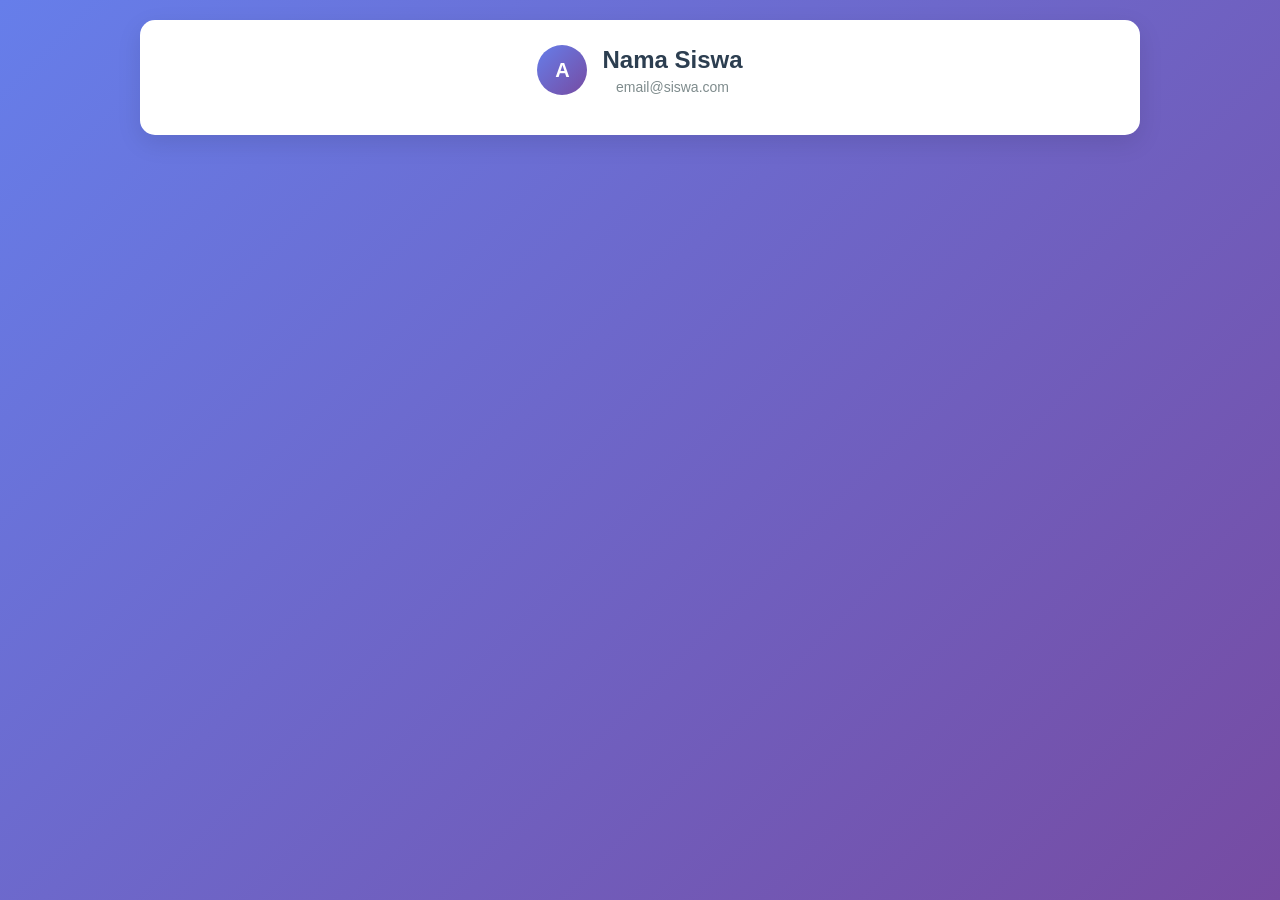
<file: app/src/main/assets/index.html>
<!DOCTYPE html>
<html lang="id">
<head>
    <meta charset="UTF-8">
    <meta name="viewport" content="width=device-width, initial-scale=1.0">
    <title>Daftar Ujian</title>
    <link rel="stylesheet" href="style.css">
</head>
<body>
<div class="container">
    <div class="header">
        <div class="user-info">
            <div class="user-avatar" id="userAvatar">A</div>
            <div class="user-details">
                <h1 id="userName">Nama Siswa</h1>
                <p id="userEmail">email@siswa.com</p>
            </div>
        </div>
    </div>

    <div class="exam-grid" id="examGrid"></div>

    <!-- Kotak Info Dinamis (untuk pesan error/info) -->
    <div class="info-box" id="infoBox" style="display: none;">
        <div class="info-icon">ℹ️</div>
        <h3 id="infoTitle">Judul Informasi</h3>
        <p id="infoMessage">Pesan informasi akan muncul di sini.</p>
    </div>

    <div class="no-exams" id="noExams" style="display: none;">
        <div class="no-exams-icon">📚</div>
        <h3>Tidak Ada Ujian Aktif</h3>
        <p>Saat ini tidak ada ujian yang tersedia untuk kelas Anda.</p>
    </div>
</div>

<script src="script.js"></script>
</body>
</html>
</file>
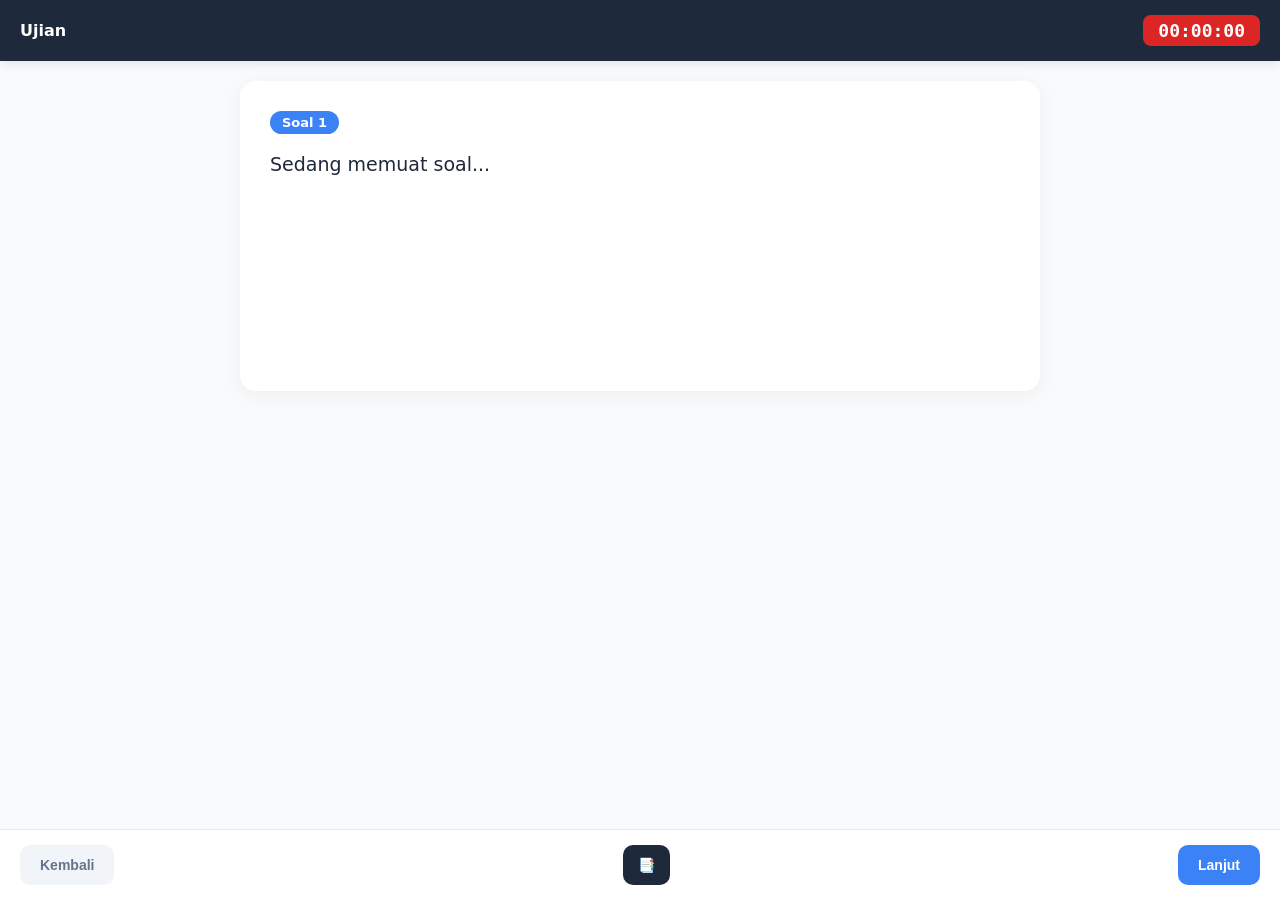
<file: app/src/assets/exam_template.html>
<!DOCTYPE html>
<html lang="id">
<head>
    <meta charset="UTF-8">
    <meta name="viewport" content="width=device-width, initial-scale=1.0, maximum-scale=1.0, user-scalable=no">
    <title>Ujian Offline</title>
    <style>
        body { background: #f8fafc; padding-bottom: 90px; font-family: 'Segoe UI', system-ui, -apple-system, sans-serif; margin: 0; }
        .header-bar { background: #1e293b; color: white; padding: 15px 20px; display: flex; justify-content: space-between; align-items: center; position: sticky; top: 0; z-index: 100; box-shadow: 0 2px 10px rgba(0,0,0,0.1); }
        .timer-box { background: #dc2626; padding: 5px 15px; border-radius: 8px; font-weight: bold; font-family: monospace; font-size: 18px; }
        .exam-container { max-width: 800px; margin: 20px auto; padding: 0 15px; }
        .question-card { background: white; padding: 30px; border-radius: 16px; box-shadow: 0 4px 20px rgba(0,0,0,0.05); min-height: 250px; }
        .q-number-badge { background: #3b82f6; color: white; padding: 4px 12px; border-radius: 20px; font-size: 13px; font-weight: bold; margin-bottom: 15px; display: inline-block; }
        .question-text { font-size: 19px; color: #1e293b; line-height: 1.6; margin-bottom: 25px; }
        
        .question-text img, .option-text img { 
            max-width: 100% !important; 
            height: auto !important; 
            display: block; 
            margin: 10px 0;
            border-radius: 8px; 
        }
        
        .option-item { border: 2px solid #e2e8f0; border-radius: 12px; margin-bottom: 12px; padding: 16px 20px; display: flex; align-items: center; cursor: pointer; transition: 0.2s; }
        .option-item.selected { border-color: #3b82f6; background: #eff6ff; }
        .option-label { width: 32px; height: 32px; border-radius: 50%; background: #f1f5f9; display: flex; align-items: center; justify-content: center; font-weight: bold; margin-right: 15px; font-size: 14px; flex-shrink: 0; }
        .option-item.selected .option-label { background: #3b82f6; color: white; }
        .option-text { flex: 1; font-size: 16px; }
        
        .nav-footer { position: fixed; bottom: 0; left: 0; right: 0; background: white; padding: 15px 20px; display: flex; justify-content: space-between; align-items: center; border-top: 1px solid #e2e8f0; }
        .btn { padding: 12px 20px; border: none; border-radius: 10px; font-weight: bold; cursor: pointer; font-size: 14px; }
        .btn-prev { background: #f1f5f9; color: #64748b; }
        .btn-next { background: #3b82f6; color: white; }
        .btn-submit { background: #10b981; color: white; }
        .btn:disabled { opacity: 0.5; cursor: not-allowed; }
        
        #palette-modal { position: fixed; top: 0; left: 0; right: 0; bottom: 0; background: rgba(0,0,0,0.6); z-index: 200; display: none; align-items: center; justify-content: center; padding: 20px; }
        .palette-content { background: white; width: 100%; max-width: 450px; border-radius: 20px; padding: 25px; max-height: 80vh; overflow-y: auto; }
        .palette-grid { display: grid; grid-template-columns: repeat(5, 1fr); gap: 10px; margin-top: 20px; }
        .q-item { aspect-ratio: 1; border: 2px solid #e2e8f0; border-radius: 10px; display: flex; align-items: center; justify-content: center; font-weight: bold; cursor: pointer; }
        .q-item.answered { background: #10b981; border-color: #10b981; color: white; }
        .q-item.doubtful { background: #f59e0b; border-color: #f59e0b; color: white; }
        .q-item.current { border-color: #3b82f6; color: #3b82f6; border-width: 3px; }
    </style>
</head>
<body>

<div class="header-bar">
    <div id="subject-title" style="font-weight: bold;">Ujian</div>
    <div class="timer-box" id="timer">00:00:00</div>
</div>

<div class="exam-container">
    <div class="question-card">
        <div style="display: flex; justify-content: space-between; align-items: flex-start;">
            <span class="q-number-badge" id="q-number">Soal 1</span>
        </div>
        <div class="question-text" id="q-text">Sedang memuat soal...</div>
        <div class="options-list" id="q-options"></div>
    </div>
</div>

<div class="nav-footer">
    <button class="btn btn-prev" id="btn-prev" onclick="changeQuestion(-1)">Kembali</button>
    <button class="btn" style="background:#1e293b; color:white; padding: 12px 15px;" onclick="togglePalette()">📑</button>
    <button class="btn btn-next" id="btn-next" onclick="changeQuestion(1)">Lanjut</button>
    <button class="btn btn-submit" id="btn-submit" style="display:none;" onclick="finishExam()">Selesai</button>
</div>

<div id="palette-modal" onclick="togglePalette()">
    <div class="palette-content" onclick="event.stopPropagation()">
        <h3 style="margin:0;">Navigasi Soal</h3>
        <div class="palette-grid" id="palette-grid"></div>
        <button class="btn btn-next" style="width:100%; margin-top:20px;" onclick="togglePalette()">Tutup</button>
    </div>
</div>

<script>
    let examData = { questions: [], durationMinutes: 60, name: "Ujian" };
    let currentIndex = 0;
    let studentAnswers = {};
    let doubtfulStatus = {};
    let timeLeft = 0;
    let timerInterval = null;

    // Fungsi Pengacak Array (Fisher-Yates)
    function shuffle(array) {
        for (let i = array.length - 1; i > 0; i--) {
            const j = Math.floor(Math.random() * (i + 1));
            [array[i], array[j]] = [array[j], array[i]];
        }
        return array;
    }

    function updateExamData(data) {
        try {
            if (!data.questions || data.questions.length === 0) {
                document.getElementById('q-text').innerText = "Tidak ada soal untuk ujian ini.";
                return;
            }

            // MODIFIKASI: Acak Soal jika diinginkan (default: ya)
            if (data.shuffleQuestions !== false) {
                shuffle(data.questions);
            }

            // MODIFIKASI: Acak Jawaban di setiap soal
            data.questions.forEach(q => {
                if (q.shuffleOptions !== false && q.options) {
                    // Simpan index asli agar tidak salah saat penilaian
                    if (!q.originalOptions) {
                        q.originalOptions = q.options.map((opt, idx) => ({ text: opt, originalIdx: idx }));
                    }
                    shuffle(q.originalOptions);
                }
            });
            
            examData = data;
            document.getElementById('subject-title').innerText = data.name || data.judul || "Ujian";
            
            if (window.Android) {
                try {
                    const saved = JSON.parse(Android.getSavedAnswers());
                    if (saved && typeof saved === 'object') {
                        studentAnswers = saved;
                    }
                } catch (e) { console.log("Restore error:", e); }
            }

            let savedTime = -1;
            if (window.Android) savedTime = Android.getRemainingTime();

            if (savedTime > 0) timeLeft = savedTime;
            else timeLeft = (data.durationMinutes || 60) * 60;

            startTimer();
            renderQuestion();
        } catch (e) { 
            document.getElementById('q-text').innerText = "Error: " + e.message; 
        }
    }

    window.onload = function() {
        if (window.Android) {
            try {
                const dataStr = Android.getExamData();
                if (dataStr && dataStr !== "{}" && dataStr !== "") {
                    const parsed = JSON.parse(dataStr);
                    if (parsed.questions && Array.isArray(parsed.questions)) {
                        updateExamData(parsed);
                    } else if (parsed.data && parsed.data.questions) {
                        updateExamData({
                            name: parsed.name || parsed.judul,
                            questions: parsed.data.questions,
                            durationMinutes: parsed.durationMinutes || parsed.data.durationMinutes || 60
                        });
                    }
                }
            } catch (e) { 
                document.getElementById('q-text').innerText = "Gagal memuat data ujian."; 
            }
        }
    };

    function startTimer() {
        if (timerInterval) clearInterval(timerInterval);
        const timerLabel = document.getElementById('timer');
        
        timerInterval = setInterval(() => {
            if (timeLeft <= 0) { 
                clearInterval(timerInterval); 
                finishExam(true); 
                return; 
            }
            timeLeft--;
            if (timeLeft % 5 === 0 && window.Android) Android.saveRemainingTime(timeLeft);

            const h = Math.floor(timeLeft / 3600).toString().padStart(2, '0');
            const m = Math.floor((timeLeft % 3600) / 60).toString().padStart(2, '0');
            const s = (timeLeft % 60).toString().padStart(2, '0');
            timerLabel.innerText = `${h}:${m}:${s}`;
        }, 1000);
    }

    function renderQuestion() {
        if (!examData.questions || examData.questions.length === 0) return;
        
        const q = examData.questions[currentIndex];
        if (!q) return;

        document.getElementById('q-number').innerText = `Soal ${currentIndex + 1}`;
        document.getElementById('q-text').innerHTML = q.text || "";

        const container = document.getElementById('q-options');
        container.innerHTML = '';
        
        // Gunakan originalOptions yang sudah diacak (jika ada)
        const displayOptions = q.originalOptions || (q.options || []).map((opt, idx) => ({ text: opt, originalIdx: idx }));

        displayOptions.forEach((opt, idx) => {
            const item = document.createElement('div');
            // Cek pilihan berdasarkan originalIdx agar "Lanjutkan" tetap akurat
            item.className = 'option-item' + (studentAnswers[q.id] === opt.originalIdx ? ' selected' : '');
            
            item.onclick = () => { 
                // Simpan index ASLI ke database (penting untuk koreksi di Java)
                studentAnswers[q.id] = opt.originalIdx;
                if (window.Android) {
                    Android.saveAnswer(q.id, opt.originalIdx, doubtfulStatus[q.id] || false);
                }
                renderQuestion(); 
            };
            
            const labelDiv = document.createElement('div');
            labelDiv.className = 'option-label';
            labelDiv.innerText = String.fromCharCode(65 + idx); // Tetap A, B, C, D sesuai urutan tampilan
            
            const textDiv = document.createElement('div');
            textDiv.className = 'option-text';
            textDiv.innerHTML = typeof opt.text === 'object' ? (opt.text.text || opt.text.value || "") : opt.text;
            
            item.appendChild(labelDiv);
            item.appendChild(textDiv);
            container.appendChild(item);
        });

        document.getElementById('btn-prev').disabled = currentIndex === 0;
        const isLast = currentIndex === examData.questions.length - 1;
        document.getElementById('btn-next').style.display = isLast ? 'none' : 'block';
        document.getElementById('btn-submit').style.display = isLast ? 'block' : 'none';
    }

    function changeQuestion(dir) { 
        if (currentIndex + dir >= 0 && currentIndex + dir < examData.questions.length) {
            currentIndex += dir; 
            renderQuestion(); 
        }
    }

    function togglePalette() {
        const modal = document.getElementById('palette-modal');
        modal.style.display = modal.style.display === 'flex' ? 'none' : 'flex';
        if (modal.style.display === 'flex') {
            const grid = document.getElementById('palette-grid');
            grid.innerHTML = '';
            examData.questions.forEach((q, i) => {
                const item = document.createElement('div');
                item.className = 'q-item';
                if (studentAnswers[q.id] !== undefined) item.classList.add('answered');
                if (i === currentIndex) item.classList.add('current');
                item.innerText = i + 1;
                item.onclick = () => { currentIndex = i; renderQuestion(); togglePalette(); };
                grid.appendChild(item);
            });
        }
    }

    function finishExam(isAuto = false) {
        if (isAuto || confirm("Selesaikan ujian sekarang?")) {
            if (window.Android) {
                Android.submitExam(0.0, JSON.stringify({
                    answers: studentAnswers
                }));
            }
        }
    }
</script>
</body>
</html>
</file>
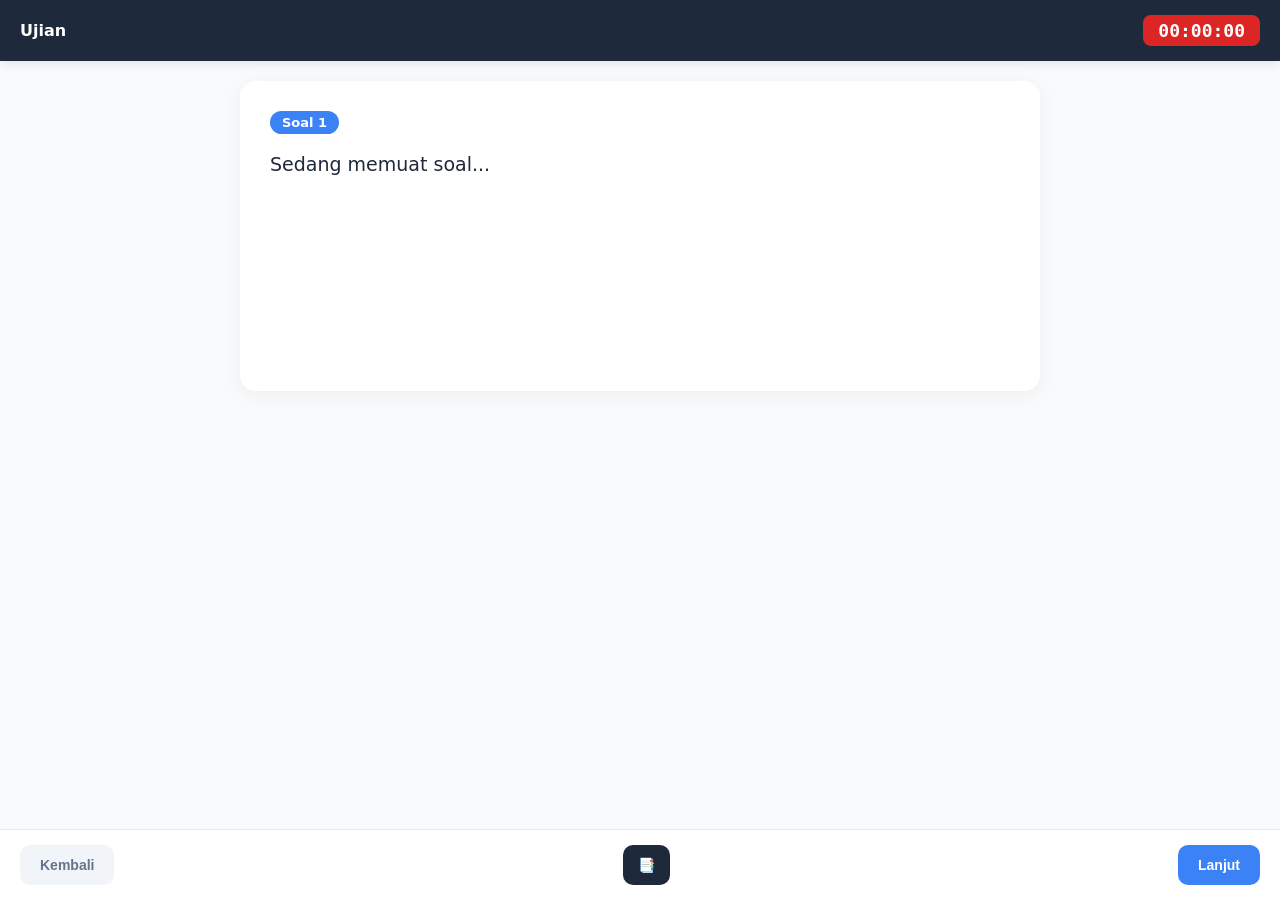
<file: app/src/main/assets/exam_template.html>
<!DOCTYPE html>
<html lang="id">
<head>
    <meta charset="UTF-8">
    <meta name="viewport" content="width=device-width, initial-scale=1.0, maximum-scale=1.0, user-scalable=no">
    <title>Ujian Offline</title>
    <style>
        body { background: #f8fafc; padding-bottom: 90px; font-family: 'Segoe UI', system-ui, -apple-system, sans-serif; margin: 0; }
        .header-bar { background: #1e293b; color: white; padding: 15px 20px; display: flex; justify-content: space-between; align-items: center; position: sticky; top: 0; z-index: 100; box-shadow: 0 2px 10px rgba(0,0,0,0.1); }
        .timer-box { background: #dc2626; padding: 5px 15px; border-radius: 8px; font-weight: bold; font-family: monospace; font-size: 18px; }
        .exam-container { max-width: 800px; margin: 20px auto; padding: 0 15px; }
        .question-card { background: white; padding: 30px; border-radius: 16px; box-shadow: 0 4px 20px rgba(0,0,0,0.05); min-height: 250px; }
        .q-number-badge { background: #3b82f6; color: white; padding: 4px 12px; border-radius: 20px; font-size: 13px; font-weight: bold; margin-bottom: 15px; display: inline-block; }
        .question-text { font-size: 19px; color: #1e293b; line-height: 1.6; margin-bottom: 25px; }
        
        .question-text img, .option-text img { 
            max-width: 100% !important; 
            height: auto !important; 
            display: block; 
            margin: 10px 0;
            border-radius: 8px; 
        }
        
        .option-item { border: 2px solid #e2e8f0; border-radius: 12px; margin-bottom: 12px; padding: 16px 20px; display: flex; align-items: center; cursor: pointer; transition: 0.2s; }
        .option-item.selected { border-color: #3b82f6; background: #eff6ff; }
        .option-label { width: 32px; height: 32px; border-radius: 50%; background: #f1f5f9; display: flex; align-items: center; justify-content: center; font-weight: bold; margin-right: 15px; font-size: 14px; flex-shrink: 0; }
        .option-item.selected .option-label { background: #3b82f6; color: white; }
        .option-text { flex: 1; font-size: 16px; }
        
        .nav-footer { position: fixed; bottom: 0; left: 0; right: 0; background: white; padding: 15px 20px; display: flex; justify-content: space-between; align-items: center; border-top: 1px solid #e2e8f0; }
        .btn { padding: 12px 20px; border: none; border-radius: 10px; font-weight: bold; cursor: pointer; font-size: 14px; }
        .btn-prev { background: #f1f5f9; color: #64748b; }
        .btn-next { background: #3b82f6; color: white; }
        .btn-submit { background: #10b981; color: white; }
        .btn:disabled { opacity: 0.5; cursor: not-allowed; }
        
        #palette-modal { position: fixed; top: 0; left: 0; right: 0; bottom: 0; background: rgba(0,0,0,0.6); z-index: 200; display: none; align-items: center; justify-content: center; padding: 20px; }
        .palette-content { background: white; width: 100%; max-width: 450px; border-radius: 20px; padding: 25px; max-height: 80vh; overflow-y: auto; }
        .palette-grid { display: grid; grid-template-columns: repeat(5, 1fr); gap: 10px; margin-top: 20px; }
        .q-item { aspect-ratio: 1; border: 2px solid #e2e8f0; border-radius: 10px; display: flex; align-items: center; justify-content: center; font-weight: bold; cursor: pointer; }
        .q-item.answered { background: #10b981; border-color: #10b981; color: white; }
        .q-item.current { border-color: #3b82f6; color: #3b82f6; border-width: 3px; }
    </style>
</head>
<body>

<div class="header-bar">
    <div id="subject-title" style="font-weight: bold;">Ujian</div>
    <div class="timer-box" id="timer">00:00:00</div>
</div>

<div class="exam-container">
    <div class="question-card">
        <div style="display: flex; justify-content: space-between; align-items: flex-start;">
            <span class="q-number-badge" id="q-number">Soal 1</span>
        </div>
        <div class="question-text" id="q-text">Sedang memuat soal...</div>
        <div class="options-list" id="q-options"></div>
    </div>
</div>

<div class="nav-footer">
    <button class="btn btn-prev" id="btn-prev" onclick="changeQuestion(-1)">Kembali</button>
    <button class="btn" style="background:#1e293b; color:white; padding: 12px 15px;" onclick="togglePalette()">📑</button>
    <button class="btn btn-next" id="btn-next" onclick="changeQuestion(1)">Lanjut</button>
    <button class="btn btn-submit" id="btn-submit" style="display:none;" onclick="finishExam()">Selesai</button>
</div>

<div id="palette-modal" onclick="togglePalette()">
    <div class="palette-content" onclick="event.stopPropagation()">
        <h3 style="margin:0;">Navigasi Soal</h3>
        <div class="palette-grid" id="palette-grid"></div>
        <button class="btn btn-next" style="width:100%; margin-top:20px;" onclick="togglePalette()">Tutup</button>
    </div>
</div>

<script>
    let examData = { questions: [], durationMinutes: 60, name: "Ujian" };
    let currentIndex = 0;
    let studentAnswers = {};
    let timeLeft = 0;
    let timerInterval = null;

    function shuffle(array) {
        for (let i = array.length - 1; i > 0; i--) {
            const j = Math.floor(Math.random() * (i + 1));
            [array[i], array[j]] = [array[j], array[i]];
        }
        return array;
    }

    function updateExamData(data) {
        try {
            if (!data.questions || data.questions.length === 0) {
                document.getElementById('q-text').innerText = "Tidak ada soal untuk ujian ini.";
                return;
            }

            shuffle(data.questions);
            data.questions.forEach(q => {
                if (q.options && !q.originalOptions) {
                    q.originalOptions = q.options.map((opt, idx) => ({ text: opt, originalIdx: idx }));
                    shuffle(q.originalOptions);
                }
            });
            
            examData = data;
            document.getElementById('subject-title').innerText = data.name || data.judul || "Ujian";
            
            if (window.Android) {
                try {
                    const saved = JSON.parse(Android.getSavedAnswers());
                    if (saved && typeof saved === 'object') {
                        studentAnswers = saved;
                    }
                } catch (e) { console.log("Restore error:", e); }
            }

            // MODIFIKASI: Kirim durasi total saat mengecek cache
            let savedTime = -1;
            const totalDur = data.durationMinutes || 60;
            if (window.Android) {
                savedTime = Android.getRemainingTime(totalDur);
            }

            if (savedTime > 0) {
                timeLeft = savedTime;
            } else {
                timeLeft = totalDur * 60;
            }

            startTimer();
            renderQuestion(true); 
        } catch (e) { 
            document.getElementById('q-text').innerText = "Error: " + e.message; 
        }
    }

    window.onload = function() {
        if (window.Android) {
            try {
                const dataStr = Android.getExamData();
                if (dataStr && dataStr !== "{}" && dataStr !== "") {
                    const parsed = JSON.parse(dataStr);
                    if (parsed.questions && Array.isArray(parsed.questions)) {
                        updateExamData(parsed);
                    } else if (parsed.data && parsed.data.questions) {
                        updateExamData({
                            name: parsed.name || parsed.judul,
                            questions: parsed.data.questions,
                            durationMinutes: parsed.durationMinutes || parsed.data.durationMinutes || 60
                        });
                    }
                }
            } catch (e) { 
                document.getElementById('q-text').innerText = "Gagal memuat data ujian."; 
            }
        }
    };

    function startTimer() {
        if (timerInterval) clearInterval(timerInterval);
        const timerLabel = document.getElementById('timer');
        const totalDur = examData.durationMinutes || 60;
        
        timerInterval = setInterval(() => {
            if (timeLeft <= 0) { 
                clearInterval(timerInterval); 
                finishExam(true); 
                return; 
            }
            timeLeft--;
            
            // MODIFIKASI: Kirim sisa waktu + durasi total untuk validasi cache
            if (timeLeft % 5 === 0 && window.Android) {
                Android.saveRemainingTime(timeLeft, totalDur);
            }

            const h = Math.floor(timeLeft / 3600).toString().padStart(2, '0');
            const m = Math.floor((timeLeft % 3600) / 60).toString().padStart(2, '0');
            const s = (timeLeft % 60).toString().padStart(2, '0');
            timerLabel.innerText = `${h}:${m}:${s}`;
        }, 1000);
    }

    function renderQuestion(shouldScroll = false) {
        if (!examData.questions || examData.questions.length === 0) return;
        
        const q = examData.questions[currentIndex];
        if (!q) return;

        document.getElementById('q-number').innerText = `Soal ${currentIndex + 1}`;
        document.getElementById('q-text').innerHTML = q.text || "";

        const container = document.getElementById('q-options');
        container.innerHTML = '';
        
        const displayOptions = q.originalOptions || (q.options || []).map((opt, idx) => ({ text: opt, originalIdx: idx }));

        displayOptions.forEach((opt, idx) => {
            const item = document.createElement('div');
            item.className = 'option-item' + (studentAnswers[q.id] === opt.originalIdx ? ' selected' : '');
            
            item.onclick = () => { 
                studentAnswers[q.id] = opt.originalIdx;
                if (window.Android) {
                    Android.saveAnswer(q.id, opt.originalIdx, false);
                }
                renderQuestion(false);
            };
            
            const labelDiv = document.createElement('div');
            labelDiv.className = 'option-label';
            labelDiv.innerText = String.fromCharCode(65 + idx);
            
            const textDiv = document.createElement('div');
            textDiv.className = 'option-text';
            textDiv.innerHTML = typeof opt.text === 'object' ? (opt.text.text || opt.text.value || "") : opt.text;
            
            item.appendChild(labelDiv);
            item.appendChild(textDiv);
            container.appendChild(item);
        });

        document.getElementById('btn-prev').disabled = currentIndex === 0;
        const isLast = currentIndex === examData.questions.length - 1;
        document.getElementById('btn-next').style.display = isLast ? 'none' : 'block';
        document.getElementById('btn-submit').style.display = isLast ? 'block' : 'none';

        if (shouldScroll) {
            window.scrollTo(0, 0);
        }
    }

    function changeQuestion(dir) { 
        if (currentIndex + dir >= 0 && currentIndex + dir < examData.questions.length) {
            currentIndex += dir; 
            renderQuestion(true);
        }
    }

    function togglePalette() {
        const modal = document.getElementById('palette-modal');
        modal.style.display = modal.style.display === 'flex' ? 'none' : 'flex';
        if (modal.style.display === 'flex') {
            const grid = document.getElementById('palette-grid');
            grid.innerHTML = '';
            examData.questions.forEach((q, i) => {
                const item = document.createElement('div');
                item.className = 'q-item';
                if (studentAnswers[q.id] !== undefined) item.classList.add('answered');
                if (i === currentIndex) item.classList.add('current');
                item.innerText = i + 1;
                item.onclick = () => { currentIndex = i; renderQuestion(true); togglePalette(); };
                grid.appendChild(item);
            });
        }
    }

    function finishExam(isAuto = false) {
        let unansweredCount = 0;
        let firstUnanswered = -1;
        
        examData.questions.forEach((q, idx) => {
            if (studentAnswers[q.id] === undefined) {
                unansweredCount++;
                if (firstUnanswered === -1) firstUnanswered = idx;
            }
        });

        if (unansweredCount > 0 && !isAuto) {
            alert("Ada " + unansweredCount + " soal yang belum dijawab. Silakan lengkapi terlebih dahulu.");
            if (firstUnanswered !== -1) {
                currentIndex = firstUnanswered;
                renderQuestion(true);
            }
            return;
        }

        if (isAuto || confirm("Selesaikan ujian sekarang?")) {
            if (window.Android) {
                Android.submitExam(0.0, JSON.stringify({
                    answers: studentAnswers
                }));
            }
        }
    }
</script>
</body>
</html>
</file>
<file: app/src/main/assets/style.css>
body { box-sizing: border-box; font-family: 'Segoe UI', Tahoma, Geneva, Verdana, sans-serif; margin: 0; padding: 0; background: linear-gradient(135deg, #667eea 0%, #764ba2 100%); min-height: 100%; color: #333; } html { height: 100%; } .container { max-width: 1000px; margin: 0 auto; padding: 20px; min-height: 100%; } .header { background: white; border-radius: 15px; padding: 25px; margin-bottom: 25px; box-shadow: 0 8px 25px rgba(0,0,0,0.1); text-align: center; } .user-info { display: flex; align-items: center; justify-content: center; gap: 15px; margin-bottom: 15px; } .user-avatar { width: 50px; height: 50px; background: linear-gradient(135deg, #667eea, #764ba2); border-radius: 50%; display: flex; align-items: center; justify-content: center; color: white; font-size: 20px; font-weight: bold; } .user-details h1 { margin: 0; color: #2c3e50; font-size: 24px; } .user-details p { margin: 5px 0 0 0; color: #7f8c8d; font-size: 14px; } .exam-grid { display: grid; grid-template-columns: repeat(auto-fit, minmax(350px, 1fr)); gap: 20px; } .exam-card { background: white; border-radius: 15px; padding: 25px; box-shadow: 0 8px 25px rgba(0,0,0,0.1); transition: transform 0.3s ease, box-shadow 0.3s ease; border-left: 5px solid #667eea; } .exam-card:hover { transform: translateY(-5px); box-shadow: 0 15px 35px rgba(0,0,0,0.15); } .exam-header { display: flex; justify-content: space-between; align-items: flex-start; margin-bottom: 20px; } .subject-name { font-size: 20px; font-weight: bold; color: #2c3e50; margin: 0; } .class-badge { background: linear-gradient(135deg, #667eea, #764ba2); color: white; padding: 6px 12px; border-radius: 20px; font-size: 12px; font-weight: bold; } .schedule-info { background: #f8f9fa; border-radius: 10px; padding: 15px; margin-bottom: 20px; } .schedule-title { font-size: 14px; color: #6c757d; margin-bottom: 8px; font-weight: 600; } .date-range { display: flex; align-items: center; gap: 10px; font-size: 14px; color: #495057; } .date { background: white; padding: 8px 12px; border-radius: 8px; font-weight: 500; border: 1px solid #e9ecef; } .arrow { color: #6c757d; font-weight: bold; } 

.exam-button {
    width: 100%;
    background: linear-gradient(135deg, #28a745, #20c997);
    color: white;
    border: none;
    padding: 15px 20px;
    border-radius: 10px;
    font-size: 16px;
    font-weight: bold;
    cursor: pointer;
    transition: all 0.3s ease;
    text-decoration: none;
    display: inline-block;
    text-align: center;
    box-sizing: border-box; 
}

.exam-button:hover { background: linear-gradient(135deg, #218838, #1ea085); transform: translateY(-2px); box-shadow: 0 5px 15px rgba(40, 167, 69, 0.3); } 

.exam-button.disabled {
    background: linear-gradient(135deg, #6c757d, #adb5bd);
    cursor: not-allowed;
    pointer-events: none;
}

.exam-button.disabled:hover {
    transform: none;
    box-shadow: none;
}

.disabled-button-container {
    text-align: center;
}

.countdown-text {
    display: block;
    margin-top: 8px;
    font-size: 12px;
    color: #495057; /* Diubah menjadi abu-abu gelap */
    opacity: 0.9;
}

/* Style untuk Kotak Info Dinamis */
.info-box {
    display: none; /* Sembunyi secara default */
    flex-direction: column;
    align-items: center;
    text-align: center;
    background: #fff3cd; /* Kuning muda untuk perhatian */
    color: #856404;
    border-radius: 15px;
    padding: 40px;
    margin: 20px;
    box-shadow: 0 8px 25px rgba(0,0,0,0.1);
    border-left: 5px solid #ffeeba;
}

.info-icon {
    font-size: 48px;
    margin-bottom: 20px;
}

.info-box h3 {
    margin-bottom: 10px;
}

.no-exams { text-align: center; background: white; border-radius: 15px; padding: 40px; box-shadow: 0 8px 25px rgba(0,0,0,0.1); display: none; } .no-exams-icon { font-size: 48px; margin-bottom: 20px; } .no-exams h3 { color: #6c757d; margin-bottom: 10px; } .no-exams p { color: #adb5bd; } @media (max-width: 768px) { .container { padding: 15px; } .exam-grid { grid-template-columns: 1fr; } .user-info { flex-direction: column; text-align: center; } .exam-header { flex-direction: column; gap: 10px; align-items: flex-start; } .date-range { flex-direction: column; gap: 8px; } }
</file>
